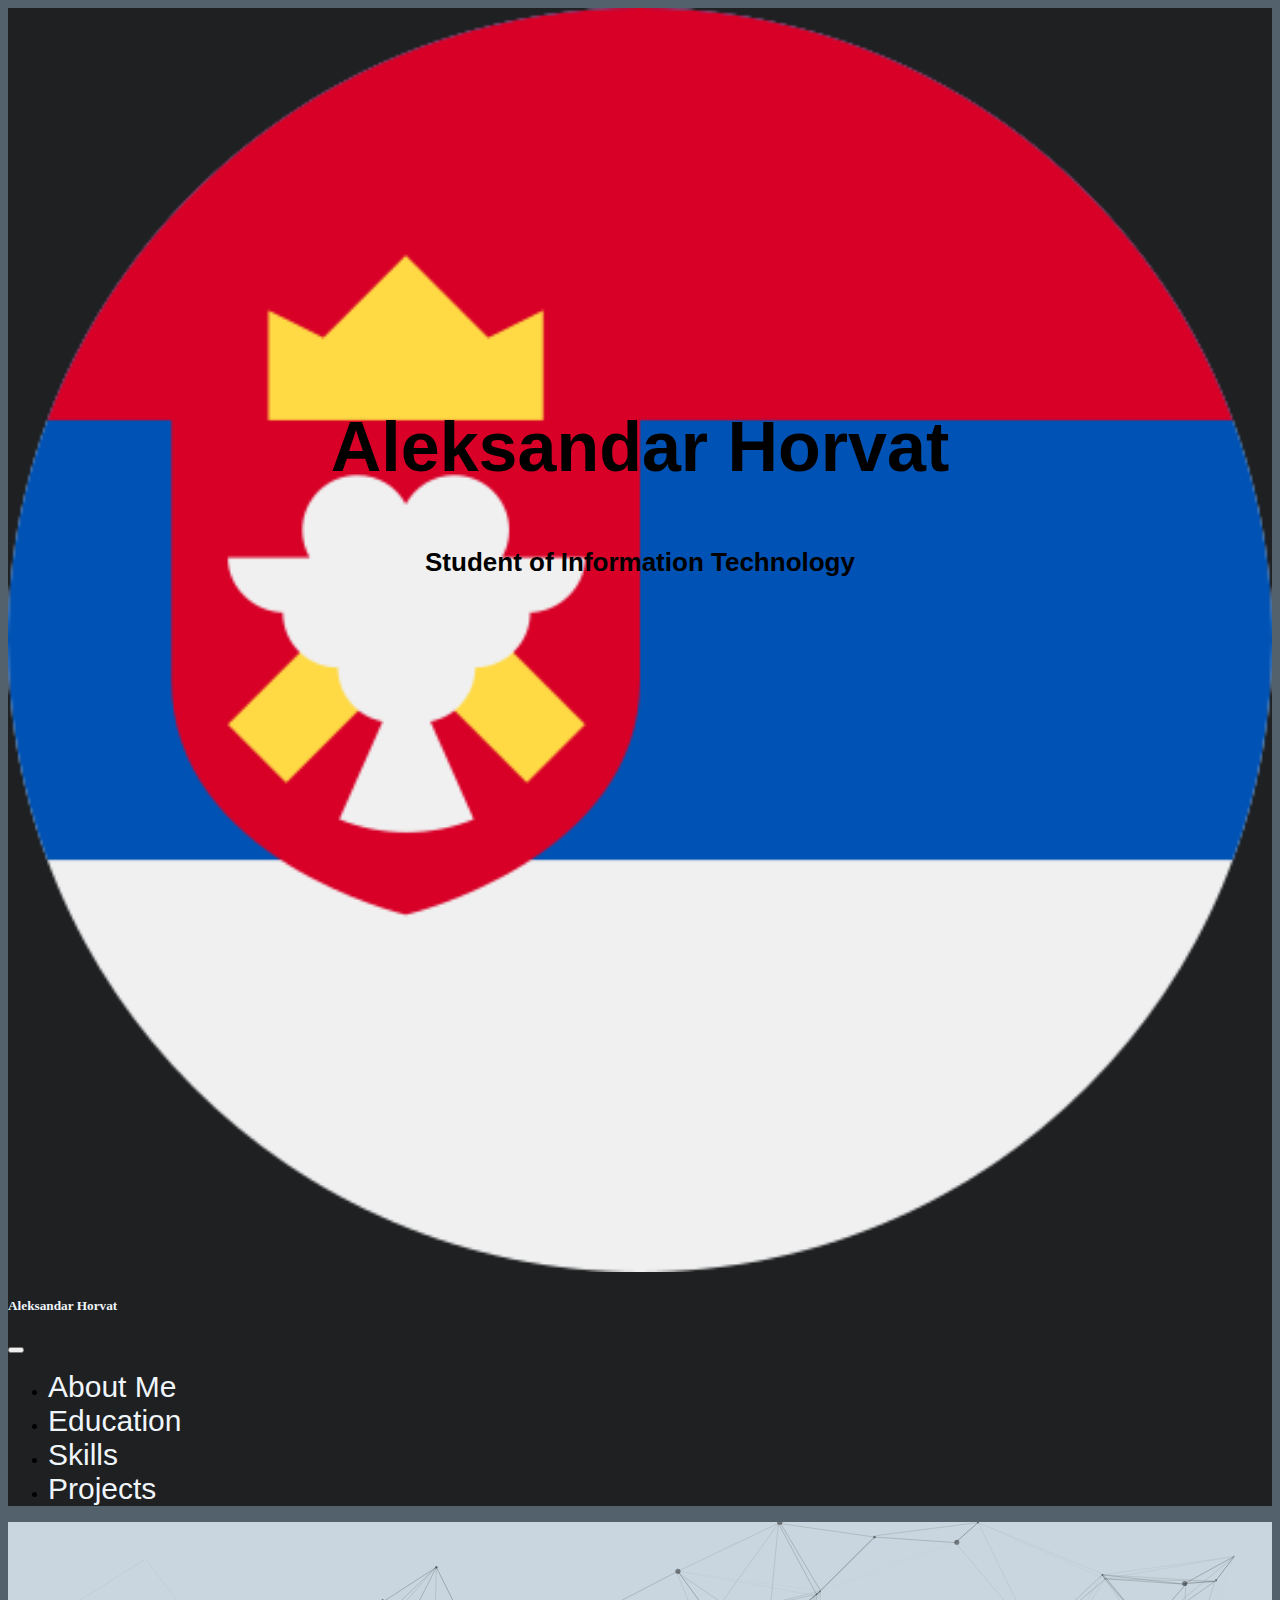
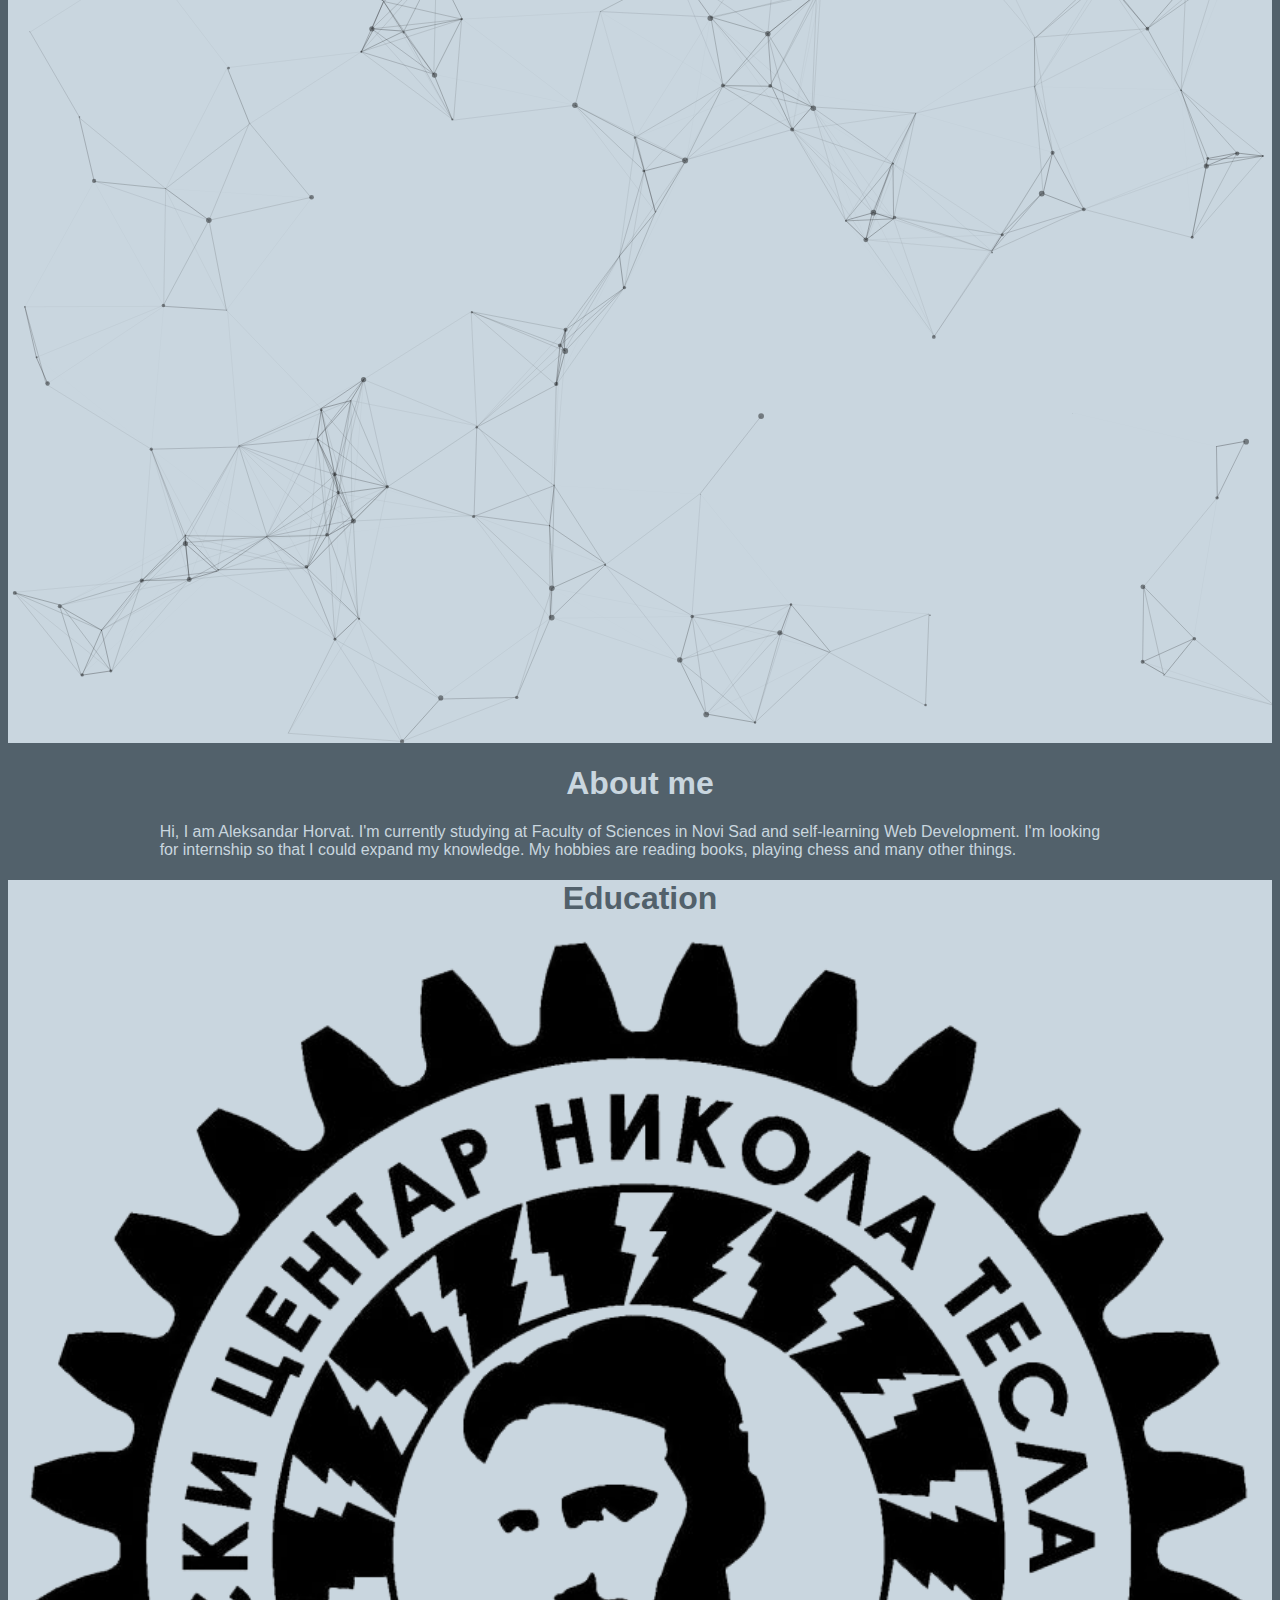
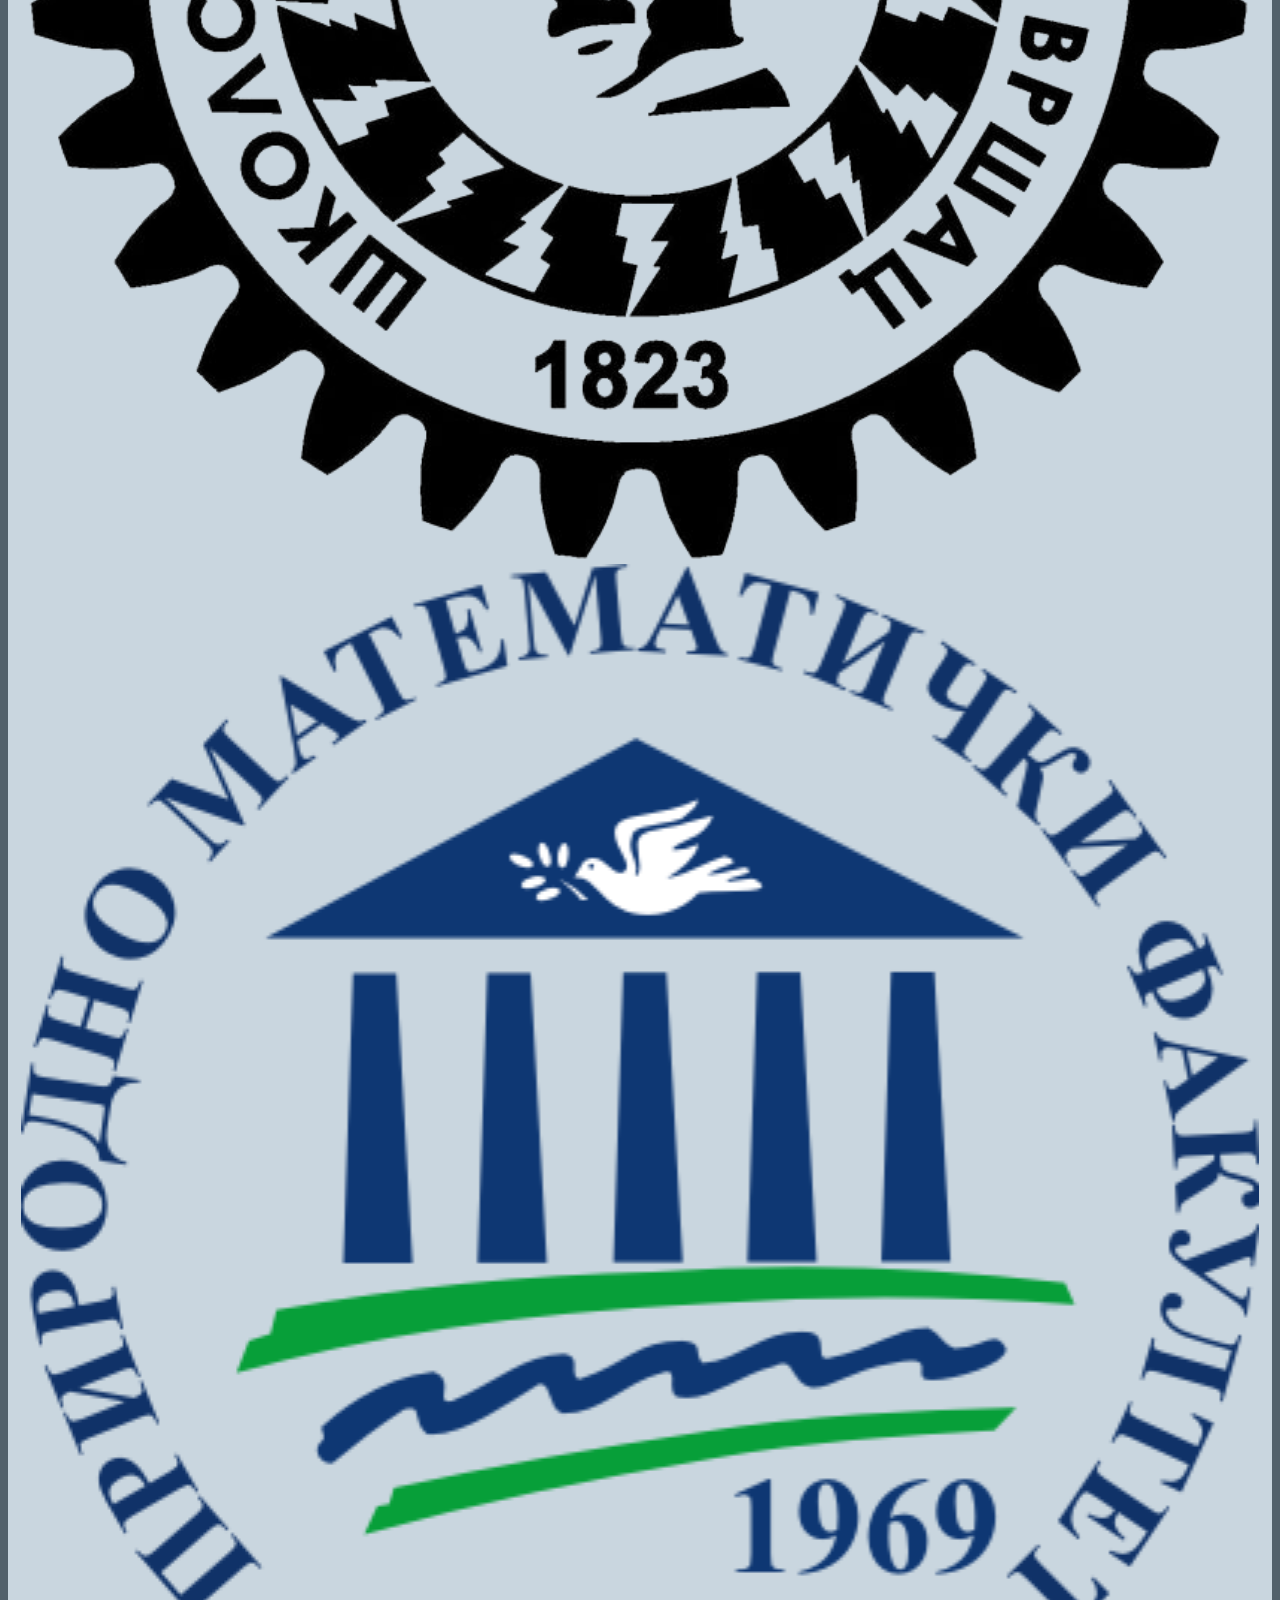
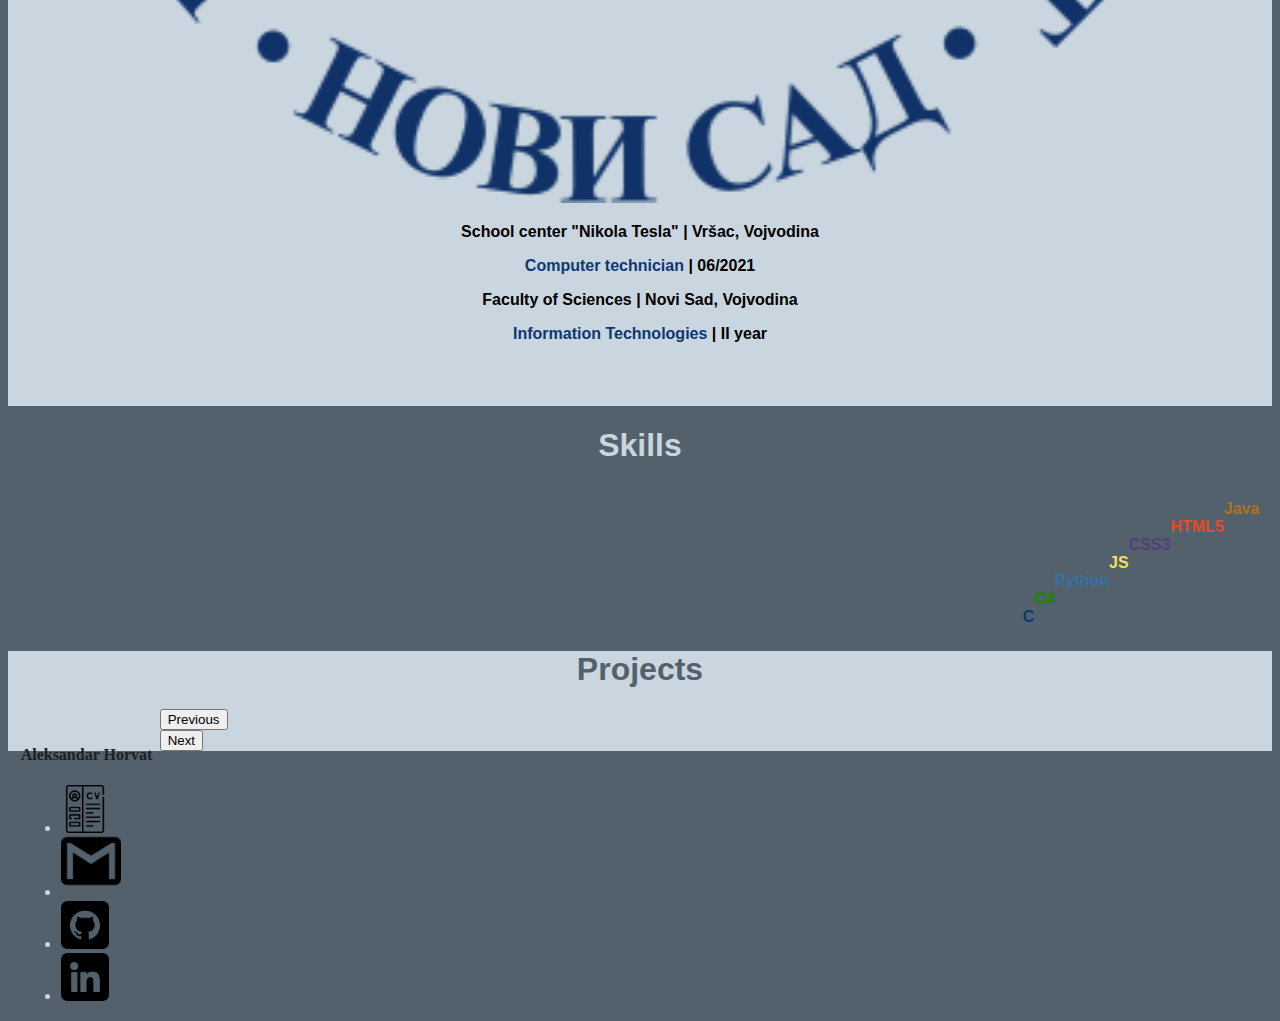
<file: index.html>
<!DOCTYPE html>
<html lang="en">

<head>
  <meta charset="UTF-8">
  <meta http-equiv="X-UA-Compatible" content="IE=edge">
  <meta name="viewport" content="width=device-width, initial-scale=1.0">
  <meta property="og:image" content="https://www.aleksandarhorvat.ml/images/preview.png">
  <meta property="og:image:type" content="image/png">
  <meta property="og:image:width" content="1280">
  <meta property="og:image:height" content="640">
  <meta property="og:title" content="Aleksandar Horvat">
  <meta property="og:description" content="Student of Information Technology">
  <meta property="twitter:image:type" content="image/png">
  <meta property="twitter:image:width" content="1280">
  <meta property="twitter:image:height" content="640">
  <meta property="twitter:title" content="Aleksandar Horvat">
  <meta property="twitter:description" content="Student of Information Technology">
  <link rel="preconnect" href="https://fonts.googleapis.com">
  <link rel="preconnect" href="https://fonts.gstatic.com" crossorigin>
  <link href="https://fonts.googleapis.com/css2?family=Roboto:wght@400;700;900&display=swap" rel="stylesheet">
  <link href="https://cdn.jsdelivr.net/npm/bootstrap@5.2.2/dist/css/bootstrap.min.css" rel="stylesheet" integrity="sha384-Zenh87qX5JnK2Jl0vWa8Ck2rdkQ2Bzep5IDxbcnCeuOxjzrPF/et3URy9Bv1WTRi" crossorigin="anonymous">
  <script src="https://cdn.jsdelivr.net/npm/bootstrap@5.2.2/dist/js/bootstrap.bundle.min.js" integrity="sha384-OERcA2EqjJCMA+/3y+gxIOqMEjwtxJY7qPCqsdltbNJuaOe923+mo//f6V8Qbsw3" crossorigin="anonymous"></script>
  <script src="https://tarptaeya.github.io/repo-card/repo-card.js"></script>
  <link rel="stylesheet" href="css\style.css">
  <link rel="shortcut icon" href="images/favicon.ico">
  <title>Aleksandar Horvat</title>
</head>

<body style="background-color: #52616B;">
  
  <section id="navigation">
    <nav class="navbar navbar-expand-lg navbar-dark" style="background-color: #1E2022;">
      <a id="lang" class="navbar-item ms-2 me-1 my-auto" style="height: fit-content;" href="srb.html">
        <img class="pb-1" style="width:100%;" src="images/srb.png" alt="english">
      </a>
      <a class="navbar-toggler" type="button" data-bs-toggle="offcanvas" data-bs-target="#offcanvasDarkNavbar" aria-controls="offcanvasDarkNavbar">
        <span class="navbar-toggler-icon"></span>
      </a>
      <div class="offcanvas offcanvas-end" style="background-color: #1E2022;" data-bs-scroll="true" tabindex="-1" id="offcanvasDarkNavbar" aria-labelledby="offcanvasDarkNavbarLabel">
        <div class="offcanvas-header">
          <h5 class="offcanvas-title mx-auto" id="offcanvasDarkNavbarLabel" style="color: #F0F5F9;">Aleksandar Horvat</h5>
          <button type="button" class="btn-close btn-close-white" data-bs-dismiss="offcanvas" aria-label="Close"></button>
        </div>
        <div class="offcanvas-body">
          <ul class="navbar-nav mx-auto" style="align-items:center;">
            <li class="nav-item">
              <a class="nav-link" href="#about-me">About Me</a>
            </li>
            <li class="nav-item">
              <a class="nav-link" href="#education">Education</a>
            </li>
            <li class="nav-item">
              <a class="nav-link" href="#skills">Skills</a>
            </li>
            <li class="nav-item">
              <a class="nav-link" href="#projects">Projects</a>
            </li>
          </ul>
        </div>
      </div>
    </nav>
  </section>

  <section id="particles-js" id="title" style="background-color: #C9D6DF; height: 91.2vh;">
    <script src="js/particles.js"></script>
    <script src="js/app.js"></script>
    <div style="text-align: center; position: absolute; top:40%; left: 0; right: 0;">
      <h1 style="font-size: 70px;"><b>Aleksandar Horvat<b /></h1>
      <h6 style="font-size: 26px;">Student of Information Technology</h6>
    </div>
  </section>

  <section id="about-me" style="background-color: #52616B;">
    <div class="container my-0 py-3" style="color: #C9D6DF; font-weight: normal;">
      <h1 style="text-align: center;">About me</h1>
      <p class="fs-4 text">
        Hi, I am Aleksandar Horvat.
        I'm currently studying at Faculty of Sciences in Novi Sad and self-learning Web Development.
        I'm looking for internship so that I could expand my knowledge.
        My hobbies are reading books, playing chess and many other things.
      </p>
    </div>
  </section>

  <section id="education" style="background-color: #C9D6DF; padding-bottom: 5%; margin-right: 0;">
    <div class="container row mx-auto">
      <h1 class="my-auto pt-3" style="color: #52616B; text-align: center;">Education</h1>
      <a class="col-5 mx-auto" style="padding: 0;" href="https://www.teslavs.edu.rs"><img src="images/tesla.png" alt="nikola-tesla" style="width:100%; height:100%; object-fit:cover;"></a>
      <div class="col-2 mx-auto"></div>
      <a class="col-5 mx-auto" style="padding: 0;" href="https://www.pmf.uns.ac.rs/en"><img src="images/pmf.png" alt="pmf" style="width:100%; height:100%; object-fit:cover;"></a>
      <div class="col-5 mx-auto mt-5">
        <p style="text-align: center;">School center "Nikola Tesla" | Vršac, Vojvodina</p>
        <p style="text-align: center;"><a href="https://www.teslavs.edu.rs/index.php?option=com_content&view=article&id=196&Itemid=176">Computer technician</a> | 06/2021</p>
      </div>
      <div class="col-2 mx-auto"></div>
      <div class="col-5 mx-auto mt-5">
        <p style="text-align: center;">Faculty of Sciences | Novi Sad, Vojvodina</p>
        <p style="text-align: center;"><a href="https://www.pmf.uns.ac.rs/en/studies/study-programs/bsc-information-technologies-2017/">Information Technologies</a> | II year</p>
      </div>
    </div>
  </section>

  <section id="skills" style="background-color: #52616B;">
    <div class="container">
      <h1 class="my-auto pt-3" style="color: #C9D6DF; text-align: center;">Skills</h1>
      <br>
      <div class="progress col-10">
        <div class="progress-bar progress-bar-striped progress-bar-animated" role="progressbar" style="width: 75%; background-color: #b07219;" aria-valuenow="75" aria-valuemin="0" aria-valuemax="100"></div>
      </div>
      <p class="col-2" style="float: right; position: relative; bottom: 20px; text-align: center; color: #b07219;">Java</p>
      <br>
      <div class="progress col-10">
        <div class="progress-bar progress-bar-striped progress-bar-animated" role="progressbar" style="width: 60%; background-color: #e34c26;" aria-valuenow="60" aria-valuemin="0" aria-valuemax="100"></div>
      </div>
      <p class="col-2" style="float: right; position: relative; bottom: 20px; text-align: center; color: #e34c26;">HTML5</p>
      <br>
      <div class="progress col-10">
        <div class="progress-bar progress-bar-striped progress-bar-animated" role="progressbar" style="width: 60%; background-color: #563d7c;" aria-valuenow="60" aria-valuemin="0" aria-valuemax="100"></div>
      </div>
      <p class="col-2" style="float: right; position: relative; bottom: 20px; text-align: center; color: #563d7c;">CSS3</p>
      <br>
      <div class="progress col-10">
        <div class="progress-bar progress-bar-striped progress-bar-animated" role="progressbar" style="width: 50%; background-color: #f1e05a;" aria-valuenow="50" aria-valuemin="0" aria-valuemax="100"></div>
      </div>
      <p class="col-2" style="float: right; position: relative; bottom: 20px; text-align: center; color: #f1e05a;">JS</p>
      <br>
      <div class="progress col-10">
        <div class="progress-bar progress-bar-striped progress-bar-animated" role="progressbar" style="width: 50%; background-color: #3572A5;" aria-valuenow="50" aria-valuemin="0" aria-valuemax="100"></div>
      </div>
      <p class="col-2" style="float: right; position: relative; bottom: 20px; text-align: center; color: #3572A5;">Python</p>
      <br>
      <div class="progress col-10">
        <div class="progress-bar progress-bar-striped progress-bar-animated" role="progressbar" style="width: 50%; background-color: #178600;" aria-valuenow="50" aria-valuemin="0" aria-valuemax="100"></div>
      </div>
      <p class="col-2" style="float: right; position: relative; bottom: 20px; text-align: center; color: #178600;">C#</p>
      <br>
      <div class="progress col-10">
        <div class="progress-bar progress-bar-striped progress-bar-animated" role="progressbar" style="width: 40%; background-color: rgb(14, 55, 115);" aria-valuenow="40" aria-valuemin="0" aria-valuemax="100"></div>
      </div>
      <p class="col-2" style="float: right; position: relative; bottom: 20px; text-align: center; color: rgb(14, 55, 115);">C</p>
      <br>
    </div>
  </section>

  <section id="projects" style="background-color: #C9D6DF;">
    <div class="container">
      <div id="carouselExampleControls" class="carousel slide" data-bs-ride="carousel">
        <h1 class="my-auto pt-3" style="color: #52616B; text-align: center;">Projects</h1>
        <div class="carousel-inner">
          <div class="carousel-item active">
            <div class="row">
              <div class="repo-card col-lg-4 col-md-4 col-sm-9 col-9 mx-auto mt-5 mb-5" data-repo="aleksandarhorvat/kitchen-recipes-app " data-theme="dark-theme"></div>
              <div class="repo-card col-lg-4 col-md-4 col-sm-9 col-9 mx-auto mt-5 mb-5" data-repo="aleksandarhorvat/war-card-game" data-theme="dark-theme"></div>
            </div>
          </div>
          <div class="carousel-item">
            <div class="row">
              <div class="repo-card col-lg-4 col-md-4 col-sm-9 col-9 mx-auto mt-5 mb-5" data-repo="aleksandarhorvat/website-portfolio" data-theme="dark-theme"></div>
              <div class="repo-card col-lg-4 col-md-4 col-sm-9 col-9 mx-auto mt-5 mb-5" data-repo="aleksandarhorvat/web-design-project" data-theme="dark-theme"></div>
            </div>
          </div>
          <div class="carousel-item">
            <div class="row">
              <div class="repo-card col-lg-4 col-md-4 col-sm-9 col-9 mx-auto mt-5 mb-5" data-repo="aleksandarhorvat/java-practice" data-theme="dark-theme"></div>
              <div class="repo-card col-lg-4 col-md-4 col-sm-9 col-9 mx-auto mt-5 mb-5" data-repo="aleksandarhorvat/high-school" data-theme="dark-theme"></div>
            </div>
          </div>
          <button class="carousel-control-prev my-auto mx-auto" type="button" data-bs-target="#carouselExampleControls" data-bs-slide="prev">
            <span class="carousel-control-prev-icon" aria-hidden="true"></span>
            <span class="visually-hidden">Previous</span>
          </button>
          <button class="carousel-control-next my-auto mx-auto" type="button" data-bs-target="#carouselExampleControls" data-bs-slide="next">
            <span class="carousel-control-next-icon" aria-hidden="true"></span>
            <span class="visually-hidden">Next</span>
          </button>
        </div>
      </div>
    </div>
  </section>

  <div id="footer" class="container" style="background-color: #52616B; color: #C9D6DF;">
    <footer class="d-flex flex-wrap justify-content-between align-items-center py-3 my-4 border-top">
      <div class="col-md-4 d-flex align-items-center">
        <span style="color:#1E2022; font-size:medium; position: relative; bottom: 5px">Aleksandar Horvat</span>
      </div>
      <ul class="nav col-md-4 justify-content-end list-unstyled d-flex">
        <li class="me-1" style="align-content: flex-end;"><a href="https://drive.google.com/file/d/17wR6hZATm5pbyUyOUJDJImxpCAflMUQN/view?usp=sharing"><img style="width:48px;" src="images/cv.png"></a></li>
        <li class="me-2" style="align-content: flex-end;"><a href="mailto:aleksandarhorvat42@gmail.com"><img style="width:60px; position: relative; bottom: 6px;" src="images/gmail-logo.png"></a></li>
        <li class="me-1" style="align-content: flex-end;"><a href="https://github.com/aleksandarhorvat"><img style="width:48px;" src="images/github.png"></a></li>
        <li class="ms-1" style="align-content: flex-end;"><a href="https://www.linkedin.com/in/aleksandar-horvat/"><img style="width:48px;" src="images/linkedin.png"></a></li>
      </ul>
    </footer>
  </div>
</body>

</html>
</file>
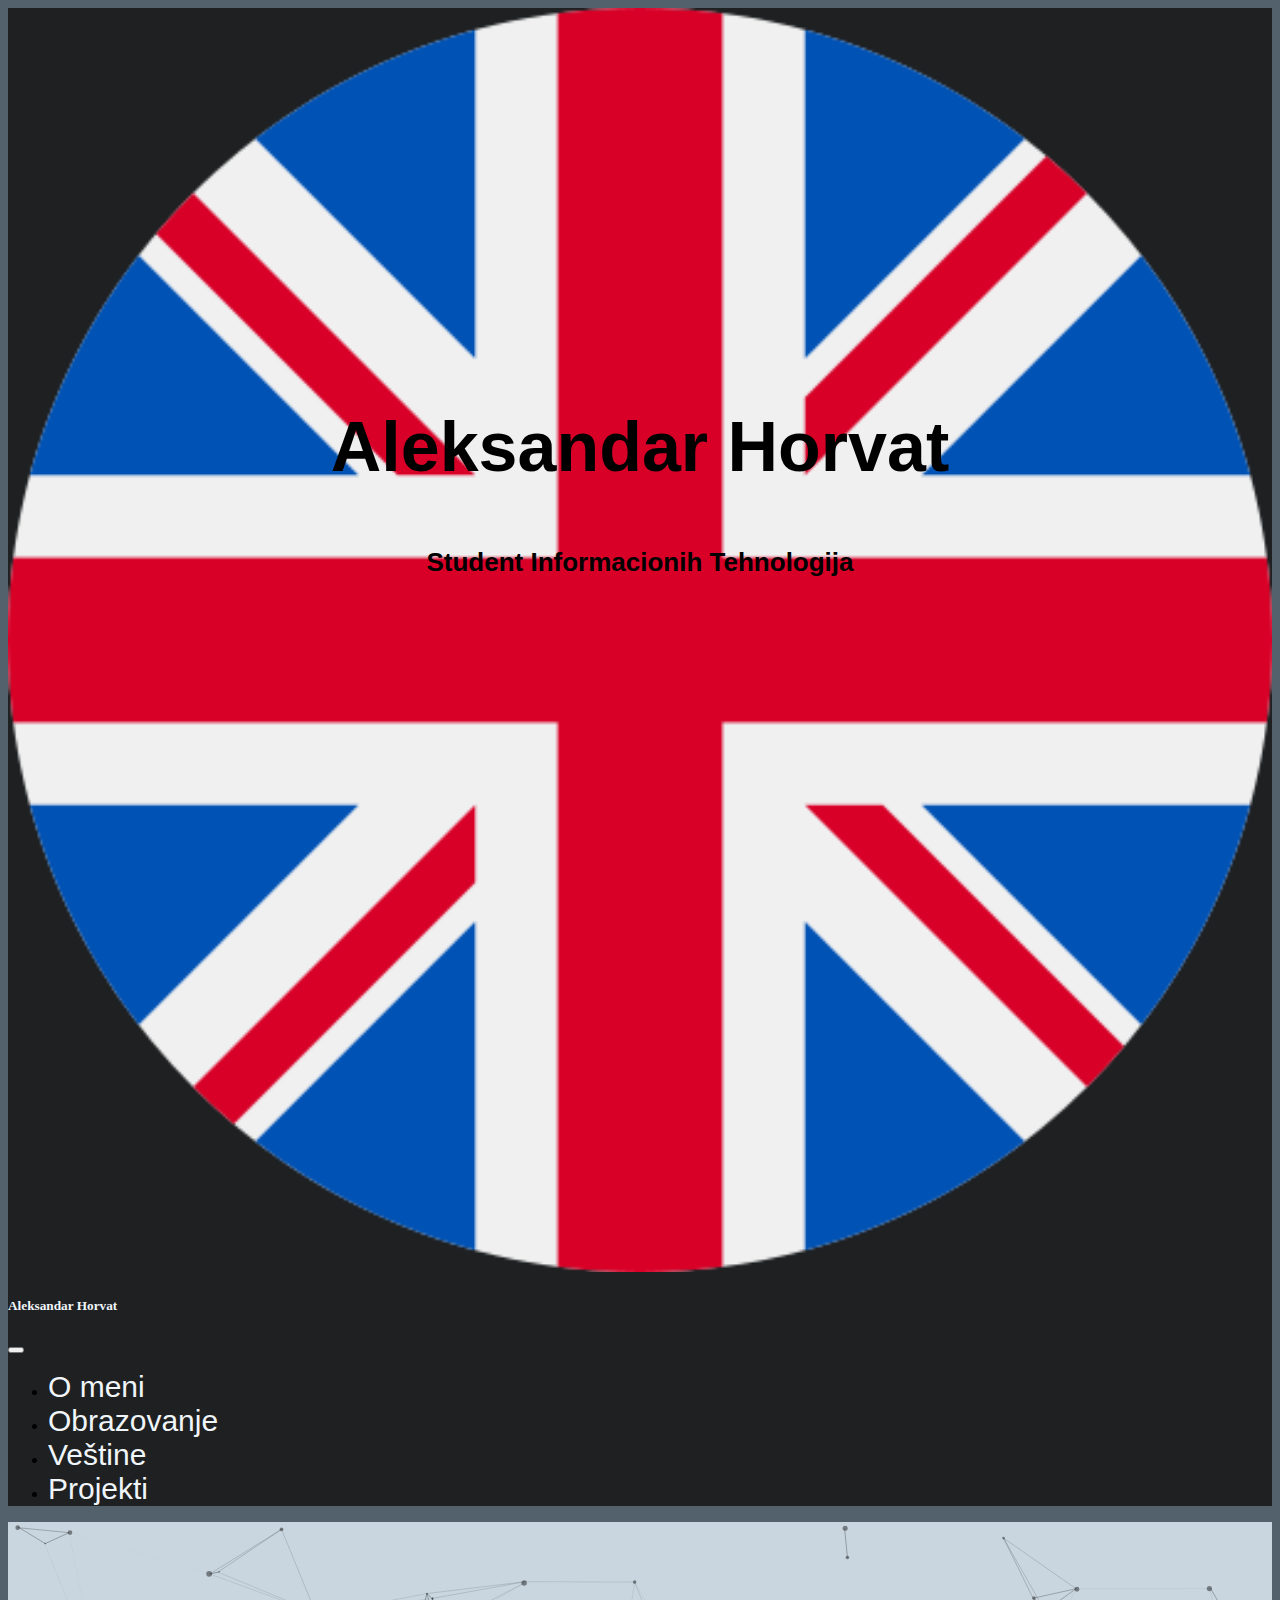
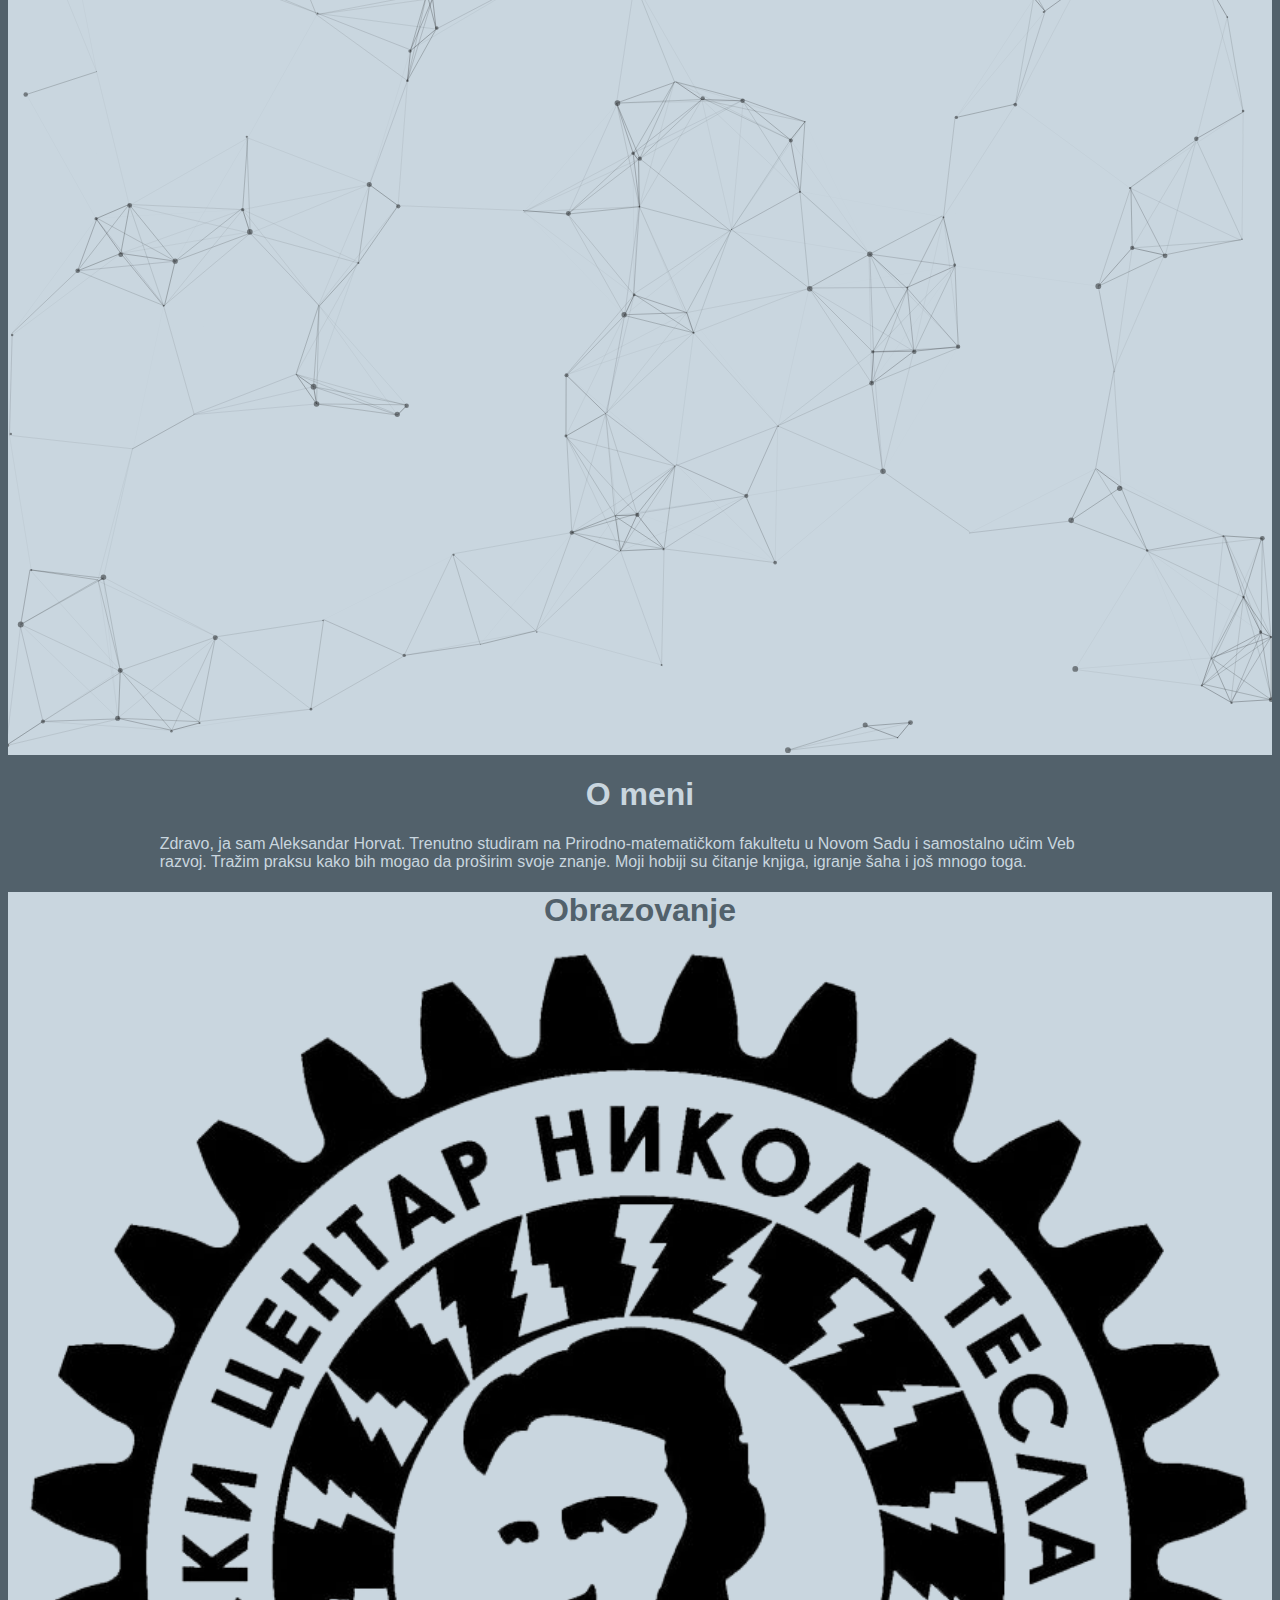
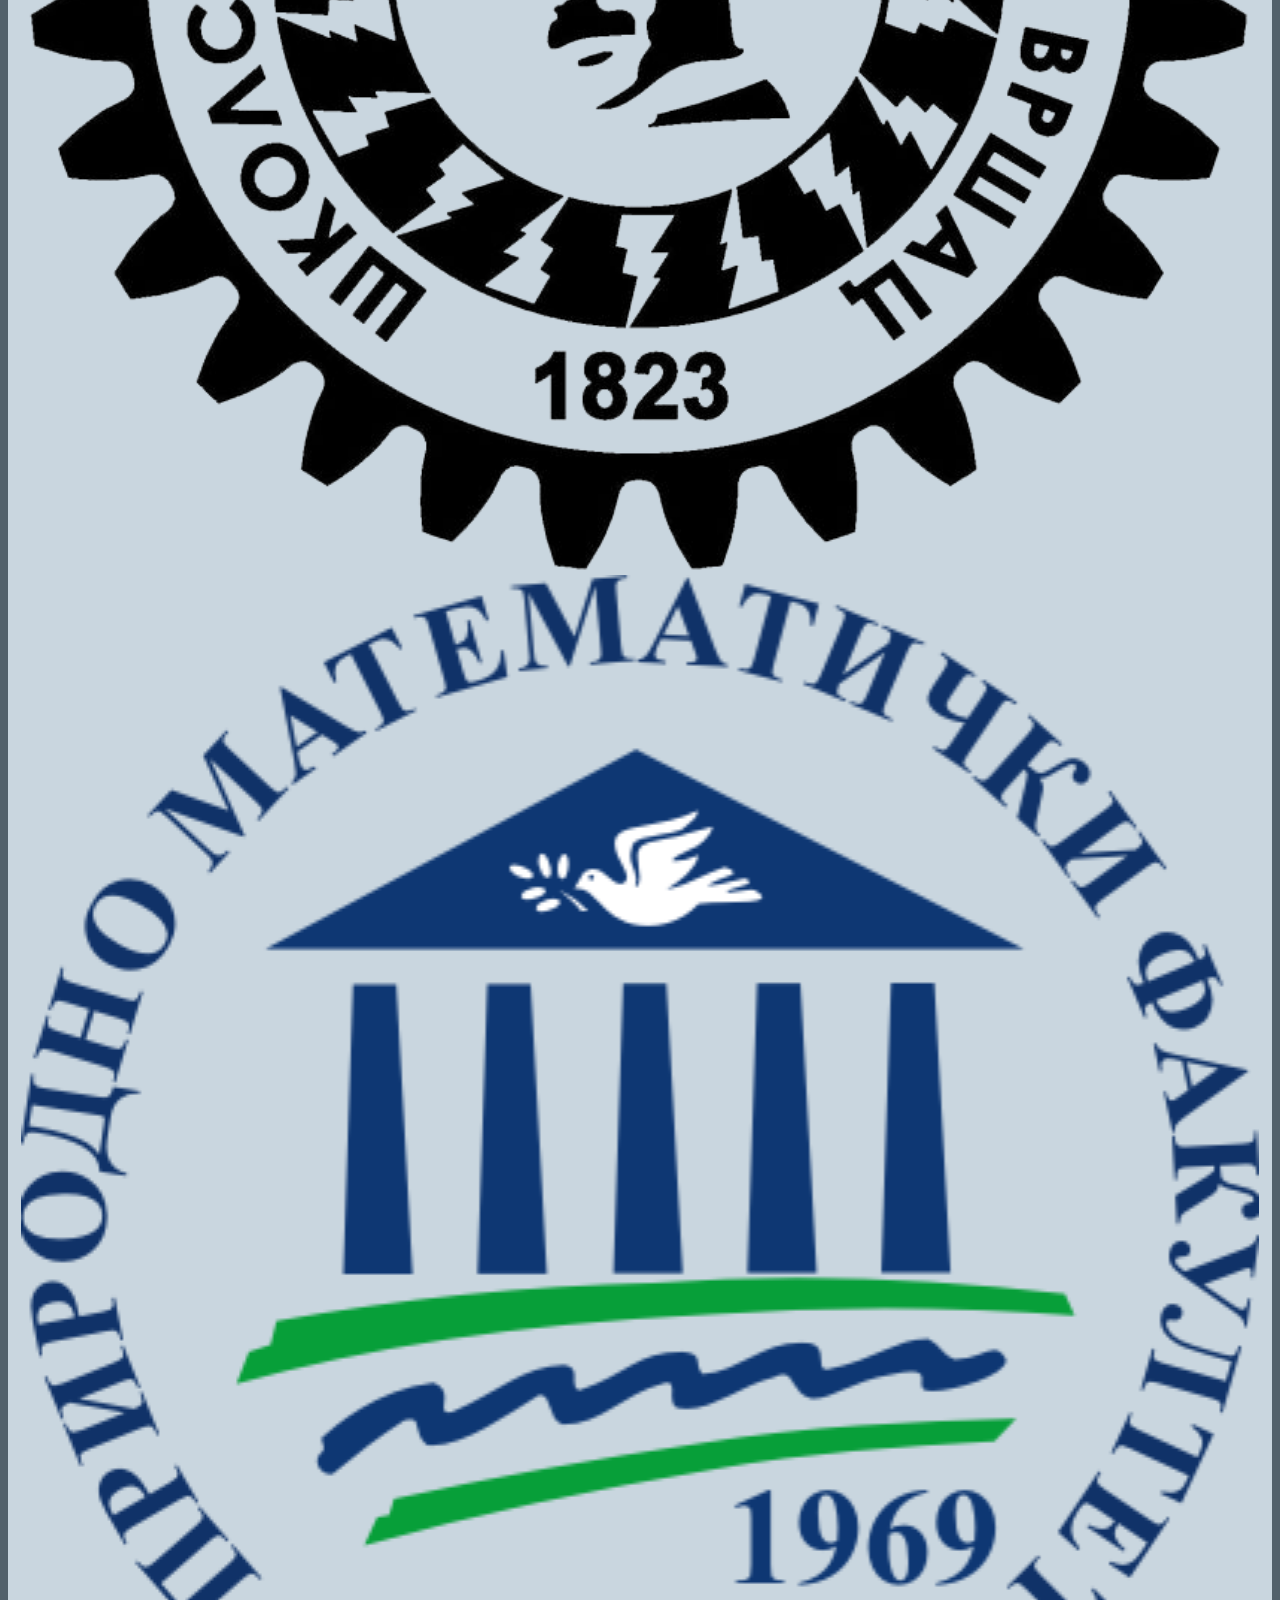
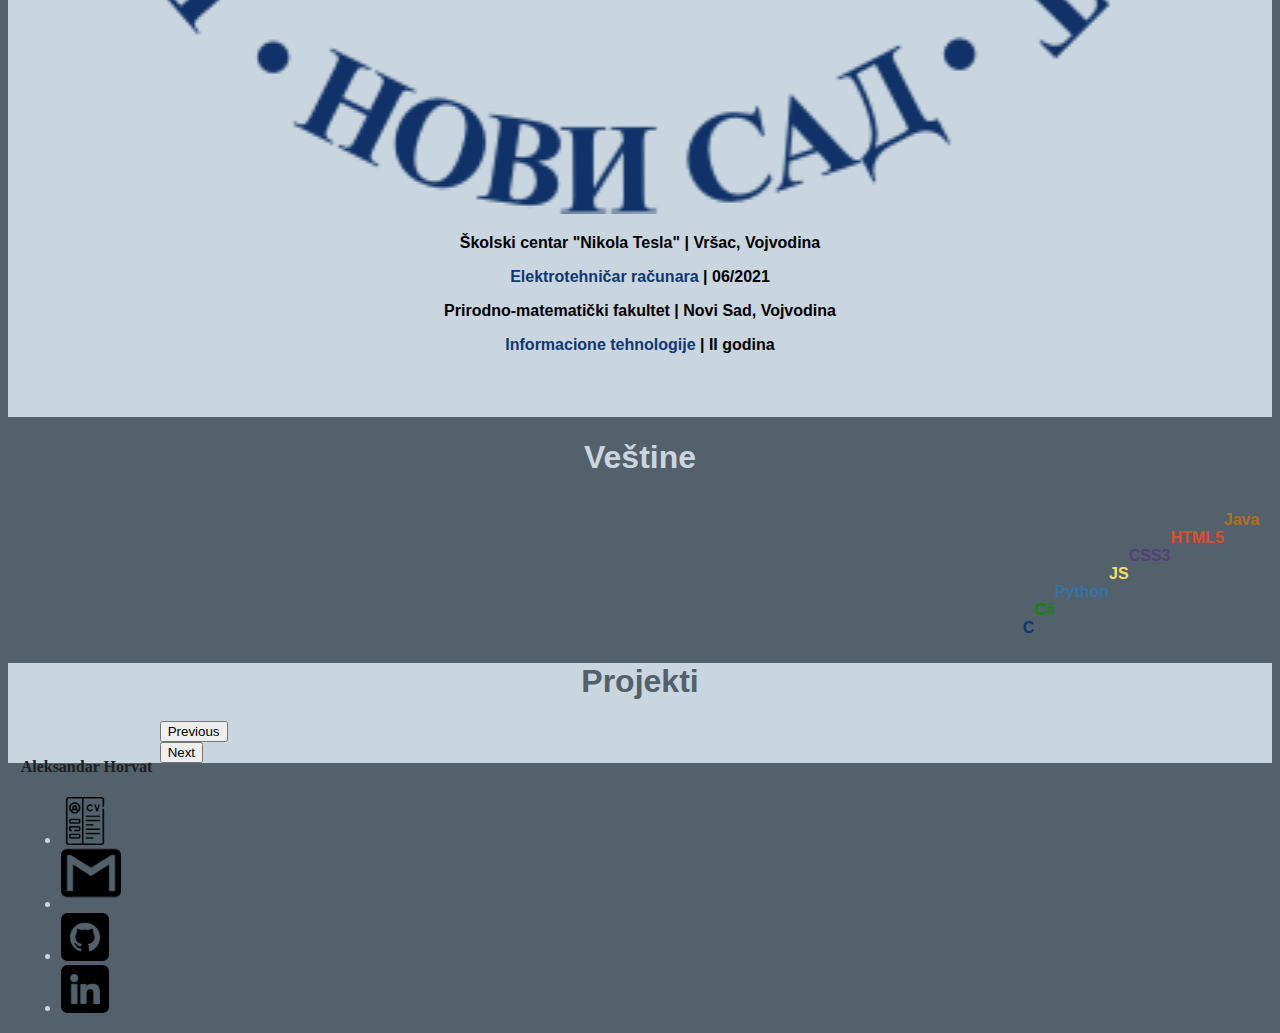
<file: srb.html>
<!DOCTYPE html>
<html lang="en">

<head>
  <meta charset="UTF-8">
  <meta http-equiv="X-UA-Compatible" content="IE=edge">
  <meta name="viewport" content="width=device-width, initial-scale=1.0">
  <meta property="og:image" content="https://www.aleksandarhorvat.ml/images/preview-srb.png">
  <meta property="og:image:type" content="image/png">
  <meta property="og:image:width" content="1280">
  <meta property="og:image:height" content="640">
  <meta property="og:title" content="Aleksandar Horvat">
  <meta property="og:description" content="Student Informacionih Tehnologija">
  <meta property="twitter:image:type" content="image/png">
  <meta property="twitter:image:width" content="1280">
  <meta property="twitter:image:height" content="640">
  <meta property="twitter:title" content="Aleksandar Horvat">
  <meta property="twitter:description" content="Student Informacionih Tehnologija">
  <link rel="preconnect" href="https://fonts.googleapis.com">
  <link rel="preconnect" href="https://fonts.gstatic.com" crossorigin>
  <link href="https://fonts.googleapis.com/css2?family=Roboto:wght@400;700;900&display=swap" rel="stylesheet">
  <link href="https://cdn.jsdelivr.net/npm/bootstrap@5.2.2/dist/css/bootstrap.min.css" rel="stylesheet" integrity="sha384-Zenh87qX5JnK2Jl0vWa8Ck2rdkQ2Bzep5IDxbcnCeuOxjzrPF/et3URy9Bv1WTRi" crossorigin="anonymous">
  <script src="https://cdn.jsdelivr.net/npm/bootstrap@5.2.2/dist/js/bootstrap.bundle.min.js" integrity="sha384-OERcA2EqjJCMA+/3y+gxIOqMEjwtxJY7qPCqsdltbNJuaOe923+mo//f6V8Qbsw3" crossorigin="anonymous"></script>
  <script src="https://tarptaeya.github.io/repo-card/repo-card.js"></script>
  <link rel="stylesheet" href="css\style.css">
  <link rel="shortcut icon" href="images/favicon.ico">
  <title>Aleksandar Horvat</title>
</head>

<body style="background-color: #52616B;">

  <section id="navigation">
    <nav class="navbar navbar-expand-lg navbar-dark" style="background-color: #1E2022;">
      <a id="lang" class="navbar-item ms-2 me-1 my-auto" style="height: fit-content;" href="index.html">
        <img class="pb-1" style="width:100%;" src="images/en.png" alt="english">
      </a>
      <a class="navbar-toggler" type="button" data-bs-toggle="offcanvas" data-bs-target="#offcanvasDarkNavbar" aria-controls="offcanvasDarkNavbar">
        <span class="navbar-toggler-icon"></span>
      </a>
      <div class="offcanvas offcanvas-end" style="background-color: #1E2022;" data-bs-scroll="true" tabindex="-1" id="offcanvasDarkNavbar" aria-labelledby="offcanvasDarkNavbarLabel">
        <div class="offcanvas-header">
          <h5 class="offcanvas-title mx-auto" id="offcanvasDarkNavbarLabel" style="color: #F0F5F9;">Aleksandar Horvat</h5>
          <button type="button" class="btn-close btn-close-white" data-bs-dismiss="offcanvas" aria-label="Close"></button>
        </div>
        <div class="offcanvas-body">
          <ul class="navbar-nav mx-auto" style="align-items:center;">
            <li class="nav-item">
              <a class="nav-link" href="#about-me">O meni</a>
            </li>
            <li class="nav-item">
              <a class="nav-link" href="#education">Obrazovanje</a>
            </li>
            <li class="nav-item">
              <a class="nav-link" href="#skills">Veštine</a>
            </li>
            <li class="nav-item">
              <a class="nav-link" href="#projects">Projekti</a>
            </li>
          </ul>
        </div>
      </div>
    </nav>
  </section>

  <section id="particles-js" id="title" style="background-color: #C9D6DF; height: 92.5vh;">
    <script src="js/particles.js"></script>
    <script src="js/app.js"></script>
    <div style="text-align: center; position: absolute; top:40%; left: 0; right: 0;">
      <h1 style="font-size: 70px;"><b>Aleksandar Horvat<b /></h1>
      <h6 style="font-size: 26px;">Student Informacionih Tehnologija</h6>
    </div>
  </section>

  <section id="about-me" style="background-color: #52616B;">
    <div class="container my-0 py-3" style="color: #C9D6DF; font-weight: normal;">
      <h1 style="text-align: center;">O meni</h1>
      <p class="fs-4 text">
        Zdravo, ja sam Aleksandar Horvat.
        Trenutno studiram na Prirodno-matematičkom fakultetu u Novom Sadu i samostalno učim Veb razvoj.
        Tražim praksu kako bih mogao da proširim svoje znanje. Moji hobiji su čitanje knjiga, igranje šaha i još mnogo toga.
      </p>
    </div>
  </section>

  <section id="education" style="background-color: #C9D6DF; padding-bottom: 5%; margin-right: 0;">
    <div class="container row mx-auto">
      <h1 class="my-auto pt-3" style="color: #52616B; text-align: center;">Obrazovanje</h1>
      <a class="col-5 mx-auto" style="padding: 0;" href="https://www.teslavs.edu.rs"><img src="images/tesla.png" alt="nikola-tesla" style="width:100%; height:100%; object-fit:cover;"></a>
      <div class="col-2 mx-auto"></div>
      <a class="col-5 mx-auto" style="padding: 0;" href="https://www.pmf.uns.ac.rs"><img src="images/pmf.png" alt="pmf" style="width:100%; height:100%; object-fit:cover;"></a>
      <div class="col-5 mx-auto mt-5">
        <p style="text-align: center;">Školski centar "Nikola Tesla" | Vršac, Vojvodina</p>
        <p style="text-align: center;"><a href="https://www.teslavs.edu.rs/index.php?option=com_content&view=article&id=196&Itemid=176">Elektrotehničar računara</a> | 06/2021</p>
      </div>
      <div class="col-2 mx-auto"></div>
      <div class="col-5 mx-auto mt-5">
        <p style="text-align: center;">Prirodno-matematički fakultet | Novi Sad, Vojvodina</p>
        <p style="text-align: center;"><a href="https://www.pmf.uns.ac.rs/studije/studijski-programi/informacione-tehnologije-2017/">Informacione tehnologije</a> | II godina</p>
      </div>
    </div>
  </section>

  <section id="skills" style="background-color: #52616B;">
    <div class="container">
      <h1 class="my-auto pt-3" style="color: #C9D6DF; text-align: center;">Veštine</h1>
      <br>
      <div class="progress col-10">
        <div class="progress-bar progress-bar-striped progress-bar-animated" role="progressbar" style="width: 75%; background-color: #b07219;" aria-valuenow="75" aria-valuemin="0" aria-valuemax="100"></div>
      </div>
      <p class="col-2" style="float: right; position: relative; bottom: 20px; text-align: center; color: #b07219;">Java</p>
      <br>
      <div class="progress col-10">
        <div class="progress-bar progress-bar-striped progress-bar-animated" role="progressbar" style="width: 60%; background-color: #e34c26;" aria-valuenow="60" aria-valuemin="0" aria-valuemax="100"></div>
      </div>
      <p class="col-2" style="float: right; position: relative; bottom: 20px; text-align: center; color: #e34c26;">HTML5</p>
      <br>
      <div class="progress col-10">
        <div class="progress-bar progress-bar-striped progress-bar-animated" role="progressbar" style="width: 60%; background-color: #563d7c;" aria-valuenow="60" aria-valuemin="0" aria-valuemax="100"></div>
      </div>
      <p class="col-2" style="float: right; position: relative; bottom: 20px; text-align: center; color: #563d7c;">CSS3</p>
      <br>
      <div class="progress col-10">
        <div class="progress-bar progress-bar-striped progress-bar-animated" role="progressbar" style="width: 50%; background-color: #f1e05a;" aria-valuenow="50" aria-valuemin="0" aria-valuemax="100"></div>
      </div>
      <p class="col-2" style="float: right; position: relative; bottom: 20px; text-align: center; color: #f1e05a;">JS</p>
      <br>
      <div class="progress col-10">
        <div class="progress-bar progress-bar-striped progress-bar-animated" role="progressbar" style="width: 50%; background-color: #3572A5;" aria-valuenow="50" aria-valuemin="0" aria-valuemax="100"></div>
      </div>
      <p class="col-2" style="float: right; position: relative; bottom: 20px; text-align: center; color: #3572A5;">Python</p>
      <br>
      <div class="progress col-10">
        <div class="progress-bar progress-bar-striped progress-bar-animated" role="progressbar" style="width: 50%; background-color: #178600;" aria-valuenow="50" aria-valuemin="0" aria-valuemax="100"></div>
      </div>
      <p class="col-2" style="float: right; position: relative; bottom: 20px; text-align: center; color: #178600;">C#</p>
      <br>
      <div class="progress col-10">
        <div class="progress-bar progress-bar-striped progress-bar-animated" role="progressbar" style="width: 40%; background-color: rgb(14, 55, 115);" aria-valuenow="40" aria-valuemin="0" aria-valuemax="100"></div>
      </div>
      <p class="col-2" style="float: right; position: relative; bottom: 20px; text-align: center; color: rgb(14, 55, 115);">C</p>
      <br>
    </div>
  </section>

  <section id="projects" style="background-color: #C9D6DF;">
    <div class="container">
      <div id="carouselExampleControls" class="carousel slide" data-bs-ride="carousel">
        <h1 class="my-auto pt-3" style="color: #52616B; text-align: center;">Projekti</h1>
        <div class="carousel-inner">
          <div class="carousel-item active">
            <div class="row">
              <div class="repo-card col-lg-4 col-md-4 col-sm-9 col-9 mx-auto mt-5 mb-5" data-repo="aleksandarhorvat/kitchen-recipes-app " data-theme="dark-theme"></div>
              <div class="repo-card col-lg-4 col-md-4 col-sm-9 col-9 mx-auto mt-5 mb-5" data-repo="aleksandarhorvat/war-card-game" data-theme="dark-theme"></div>
            </div>
          </div>
          <div class="carousel-item">
            <div class="row">
              <div class="repo-card col-lg-4 col-md-4 col-sm-9 col-9 mx-auto mt-5 mb-5" data-repo="aleksandarhorvat/website-portfolio" data-theme="dark-theme"></div>
              <div class="repo-card col-lg-4 col-md-4 col-sm-9 col-9 mx-auto mt-5 mb-5" data-repo="aleksandarhorvat/web-design-project" data-theme="dark-theme"></div>
            </div>
          </div>
          <div class="carousel-item">
            <div class="row">
              <div class="repo-card col-lg-4 col-md-4 col-sm-9 col-9 mx-auto mt-5 mb-5" data-repo="aleksandarhorvat/java-practice" data-theme="dark-theme"></div>
              <div class="repo-card col-lg-4 col-md-4 col-sm-9 col-9 mx-auto mt-5 mb-5" data-repo="aleksandarhorvat/high-school" data-theme="dark-theme"></div>
            </div>
          </div>
          <button class="carousel-control-prev my-auto mx-auto" type="button" data-bs-target="#carouselExampleControls" data-bs-slide="prev">
            <span class="carousel-control-prev-icon" aria-hidden="true"></span>
            <span class="visually-hidden">Previous</span>
          </button>
          <button class="carousel-control-next my-auto mx-auto" type="button" data-bs-target="#carouselExampleControls" data-bs-slide="next">
            <span class="carousel-control-next-icon" aria-hidden="true"></span>
            <span class="visually-hidden">Next</span>
          </button>
        </div>
      </div>
    </div>
  </section>

  <div id="footer" class="container" style="background-color: #52616B; color: #C9D6DF;">
    <footer class="d-flex flex-wrap justify-content-between align-items-center py-3 my-4 border-top">
      <div class="col-md-4 d-flex align-items-center">
        <span style="color:#1E2022; font-size:medium; position: relative; bottom: 5px">Aleksandar Horvat</span>
      </div>
      <ul class="nav col-md-4 justify-content-end list-unstyled d-flex">
        <li class="me-1" style="align-content: flex-end;"><a href="https://drive.google.com/file/d/16_fZ4-I8ioRZpSq0dZLcgsaIZIcVi2Xv/view?usp=sharing"><img style="width:48px;" src="images/cv.png"></a></li>
        <li class="me-2" style="align-content: flex-end;"><a href="mailto:aleksandarhorvat42@gmail.com"><img style="width:60px; position: relative; bottom: 6px;" src="images/gmail-logo.png"></a></li>
        <li class="me-1" style="align-content: flex-end;"><a href="https://github.com/aleksandarhorvat"><img style="width:48px;" src="images/github.png"></a></li>
        <li class="ms-1" style="align-content: flex-end;"><a href="https://www.linkedin.com/in/aleksandar-horvat/"><img style="width:48px;" src="images/linkedin.png"></a></li>
      </ul>
    </footer>
  </div>
</body>

</html>
</file>
